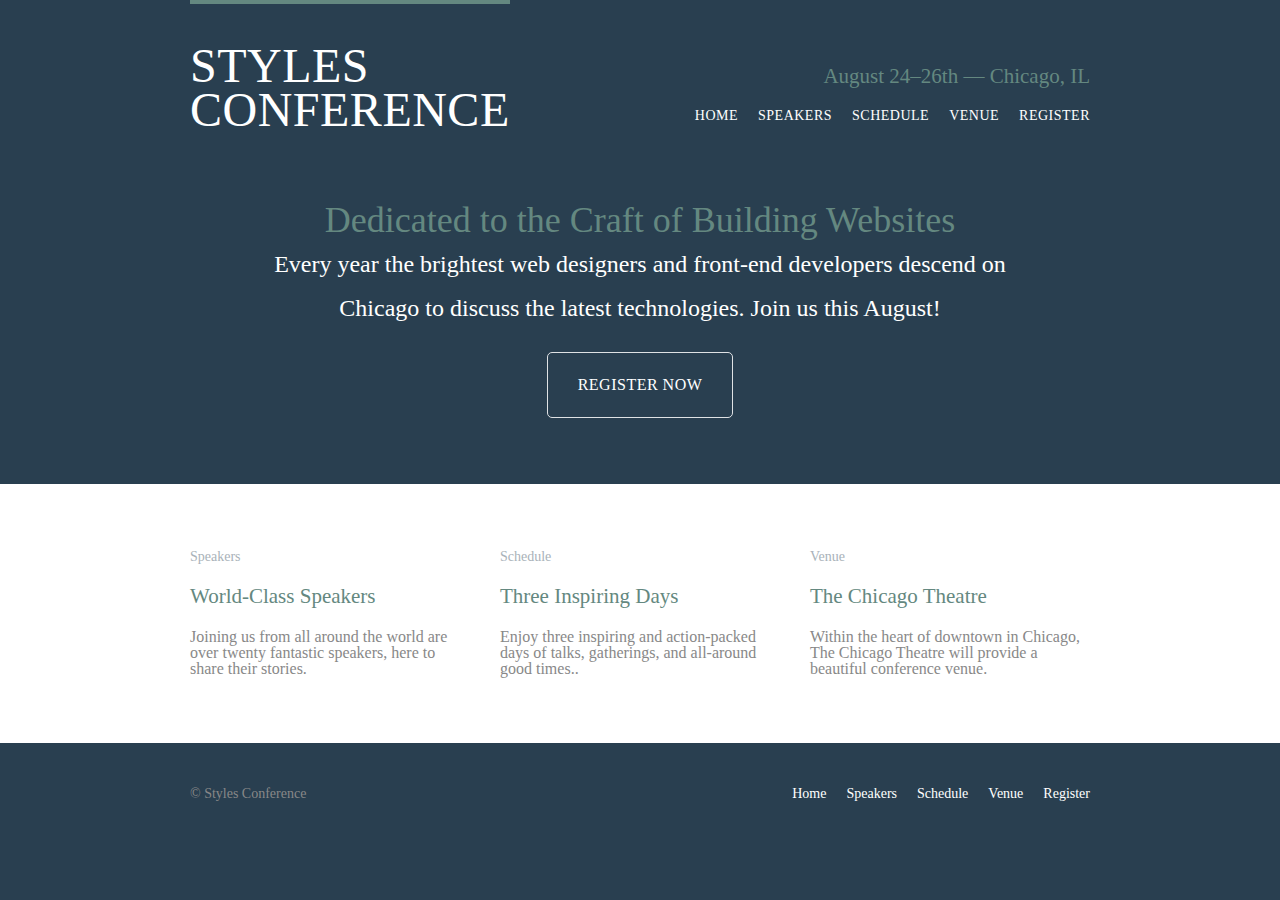
<file: index.html>
<!DOCTYPE html>
<html lang = "en">
<head>
<meta charset = "utf-8">
<title>Styles Conference</title>
<link rel="stylesheet" href="assets/stylesheets/reset.css">
<link rel="stylesheet" href="assets/stylesheets/main.css">
<link href='http://fonts.googleapis.com/css?family=Lato' rel='stylesheet' type='text/css'>
</head>

<body>
	<header class="primary-header container group">
		<h1 class="logo"><a href="index.html">Styles<br>Conference</a></h1>
		<h3 class="tagline">August 24&ndash;26th &mdash; Chicago, IL</h3>
		<nav class="nav primary-nav">
			<ul>
			<li><a href="index.html">Home</a></li><!--
			--><li><a href="speakers.html">Speakers</a></li><!--
			--><li><a href="schedule.html">Schedule</a></li><!--
			--><li><a href="venue.html">Venue</a></li><!--
			--><li><a href="register.html">Register</a></li>
		</ul>
		</nav>
	</header>
	<section class="hero container">
		<h2>Dedicated to the Craft of Building Websites</h2>
	<p>Every year the brightest web designers and front-end developers descend on Chicago to discuss the latest technologies. Join us this August!</p>
	<a class = "btn btn-alt" href="register.html">Register Now</a>


	</section>
<section class = "row">
	<div class="grid">
		<!-- Speakers -->
			<section class = " teaser col-1-3">
				<a href="speakers.html"><h5>Speakers</h5>
				<h3>World-Class Speakers</h3></a>
				<p>Joining us from all around the world are over twenty fantastic speakers, here to share their stories.</p>
			</section><!--
			Schedule
			--><section class = "teaser col-1-3">
				<a href="schedule.html"><h5>Schedule</h5>
				<h3>Three Inspiring Days</h3></a>
				<p>Enjoy three inspiring and action-packed days of talks, gatherings, and all-around good times..</p>
			</section><!--
			Venue
			--><section class = "teaser col-1-3">
				<a href="venue.html"><h5>Venue</h5>
				<h3>The Chicago Theatre</h3></a>
				<p>Within the heart of downtown in Chicago, The Chicago Theatre will provide a beautiful conference venue.</p>
			</section>
	</div>
</section>
	<footer class="primary-footer container group">
		<small>&copy; Styles Conference</small>
		<nav class="nav">
			<ul>
			<li><a href="index.html">Home</a></li><!--
			--><li><a href="speakers.html">Speakers</a></li><!--
			--><li><a href="schedule.html">Schedule</a></li><!--
			--><li><a href="venue.html">Venue</a></li><!--
			--><li><a href="register.html">Register</a></li>
		</ul>
		</nav>
	</footer>
</body>
</html>
</file>
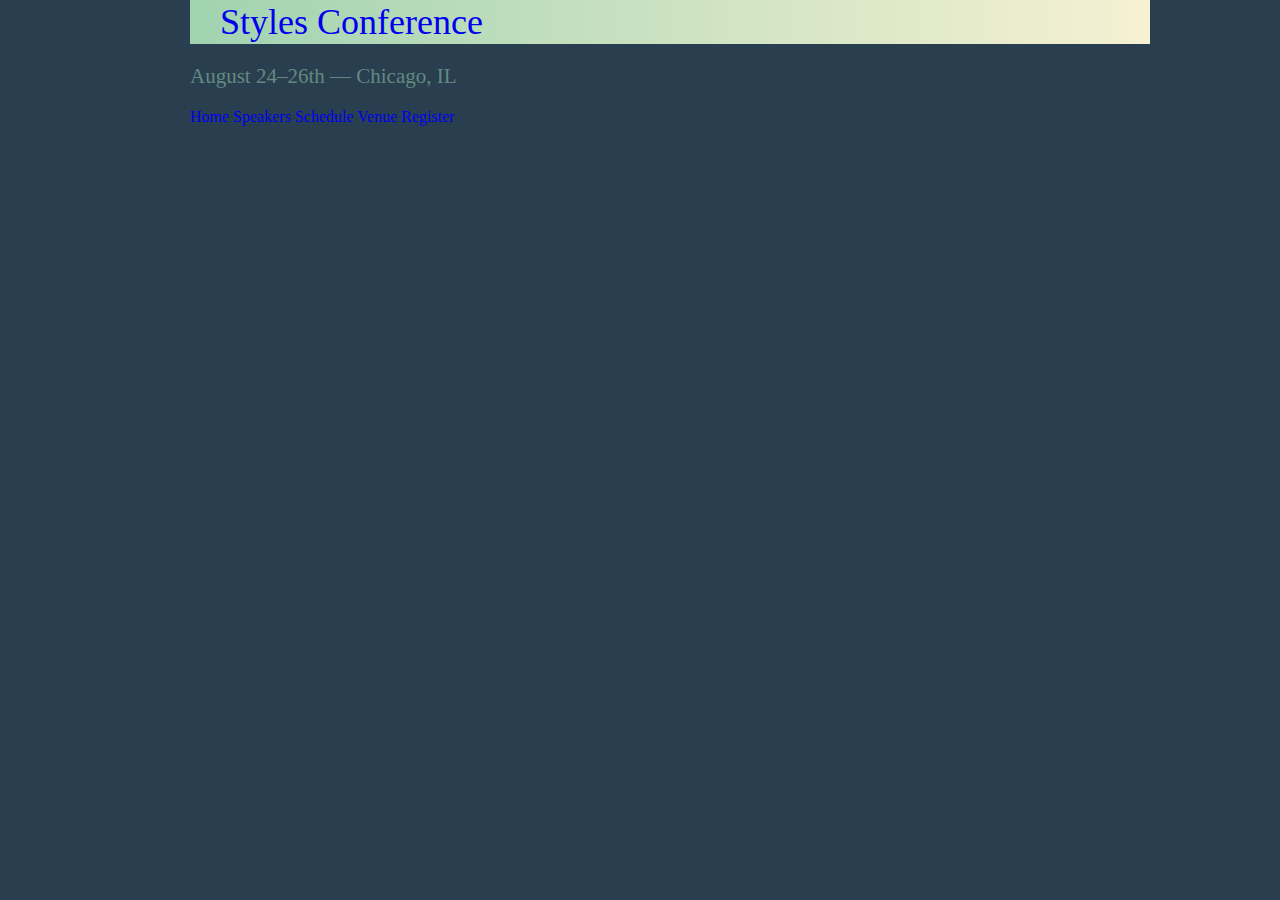
<file: register.html>
<!DOCTYPE html>
<html lang = "en">
<head>
<meta charset = "utf-8">
<title>Styles Conference</title>
<link rel="stylesheet" href="assets/stylesheets/reset.css">
<link rel="stylesheet" href="assets/stylesheets/main.css">
</head>

<body>
	<header class="container">
		<section class="row-alt">
		<div class="container">
			<h1><a href="index.html">Styles Conference</a></h1>
		</div>
	</section>
		<h3>August 24&ndash;26th &mdash; Chicago, IL</h3>
		<nav>
			<a href="index.html">Home</a>
			<a href="speakers.html">Speakers</a>
			<a href="schedule.html">Schedule</a>
			<a href="venue.html">Venue</a>
			<a href="register.html">Register</a>
		</nav>
</header>
</file>
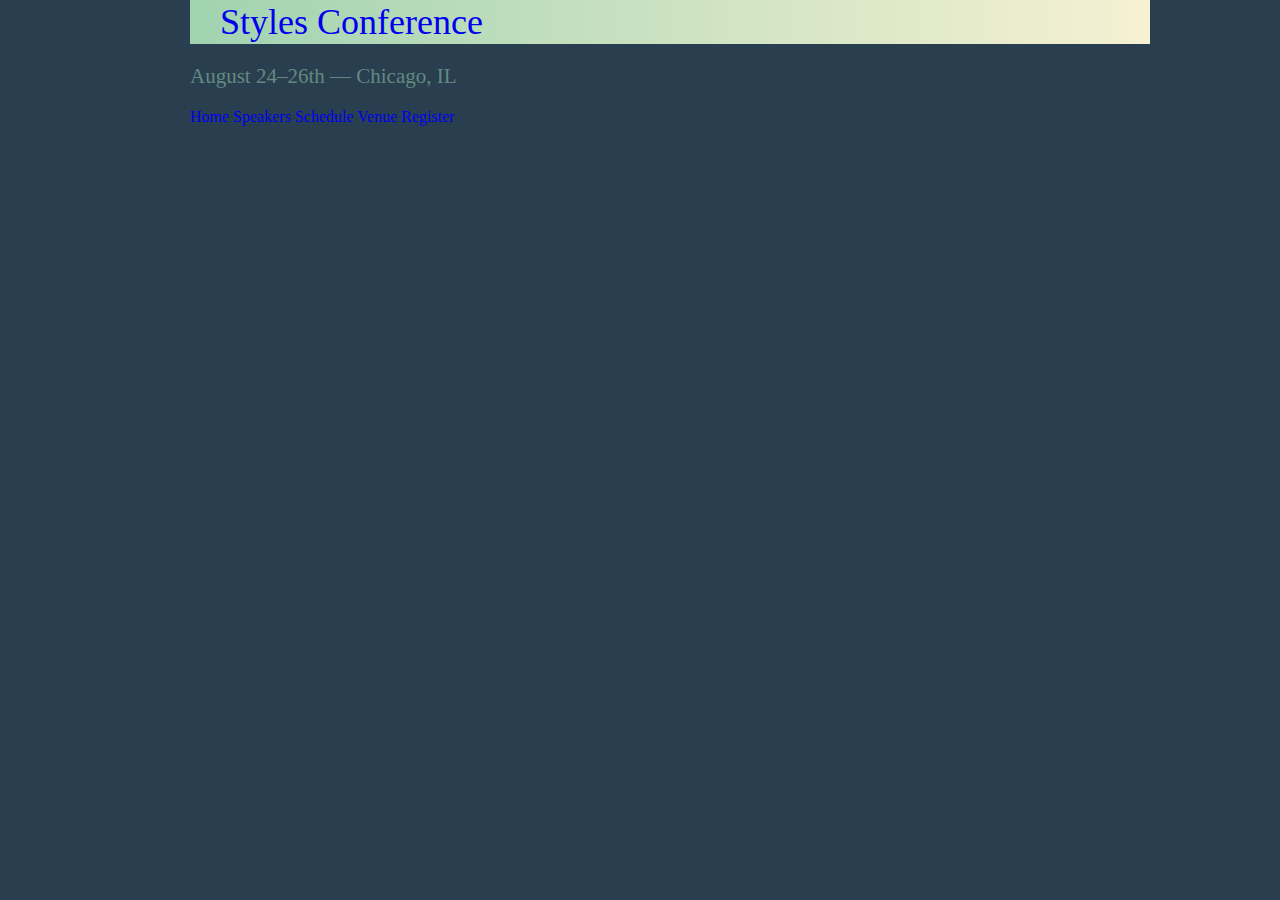
<file: schedule.html>
<!DOCTYPE html>
<html lang = "en">
<head>
<meta charset = "utf-8">
<title>Styles Conference</title>
<link rel="stylesheet" href="assets/stylesheets/reset.css">
<link rel="stylesheet" href="assets/stylesheets/main.css">
</head>

<body>
	<header class="container">
		<section class="row-alt">
		<div class="container">
			<h1><a href="index.html">Styles Conference</a></h1>
		</div>
	</section>
		<h3>August 24&ndash;26th &mdash; Chicago, IL</h3>
		<nav>
			<a href="index.html">Home</a>
			<a href="speakers.html">Speakers</a>
			<a href="schedule.html">Schedule</a>
			<a href="venue.html">Venue</a>
			<a href="register.html">Register</a>
		</nav>
	</header>
</file>
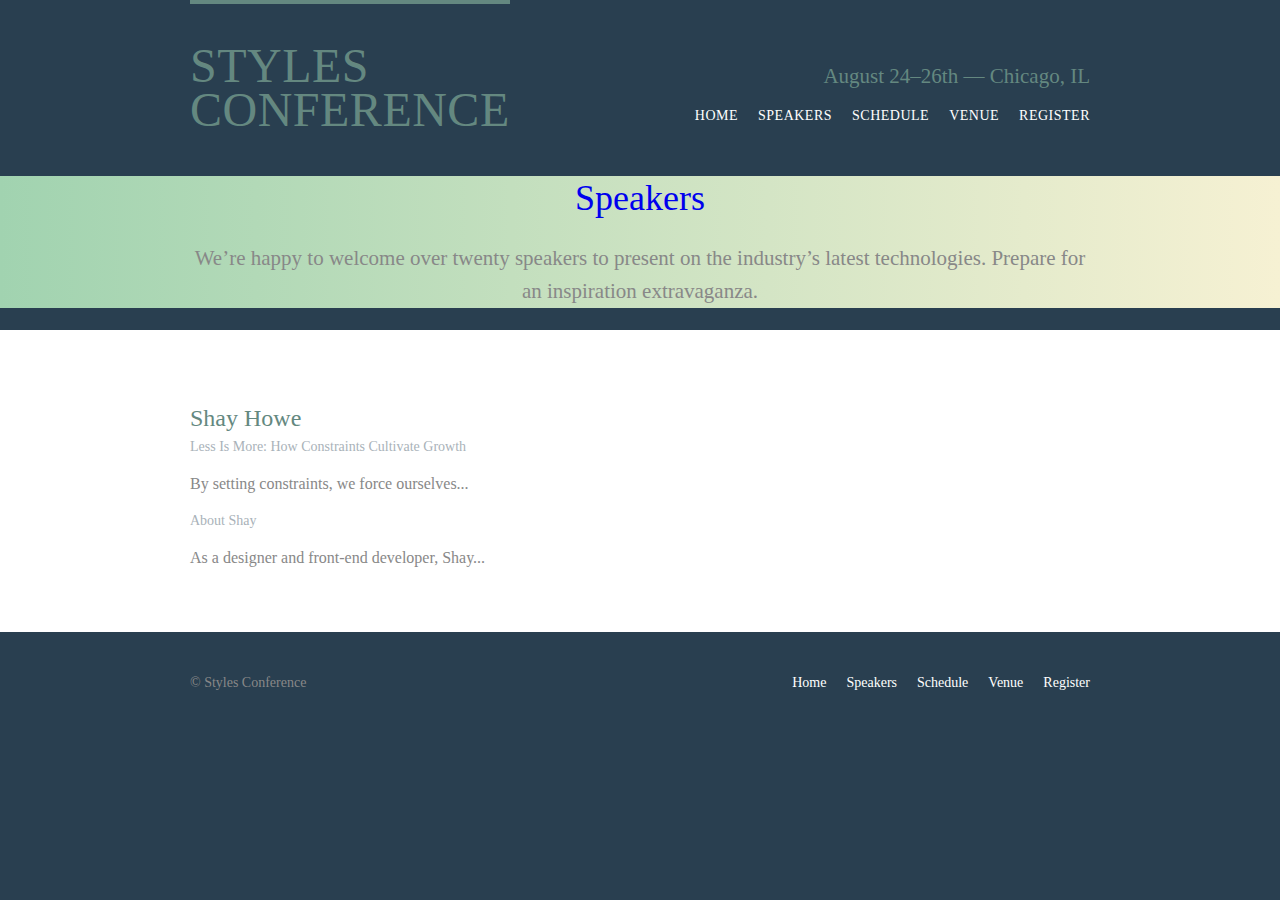
<file: speakers.html>
<!DOCTYPE html>
<html lang = "en">
<head>
<meta charset = "utf-8">
<title>Styles Conference</title>
<link rel="stylesheet" href="assets/stylesheets/reset.css">
<link rel="stylesheet" href="assets/stylesheets/main.css">
<link href='http://fonts.googleapis.com/css?family=Lato' rel='stylesheet' type='text/css'>
</head>

<body>
	<header class="primary-header container group">
		<h1 class="logo">Styles<br>Conference</h1>
		<h3 class = "tagline">August 24&ndash;26th &mdash; Chicago, IL</h3>
		<nav class="nav primary-nav">
			<ul>
			<li><a href="index.html">Home</a></li><!--
			--><li><a href="speakers.html">Speakers</a></li><!--
			--><li><a href="schedule.html">Schedule</a></li><!--
			--><li><a href="venue.html">Venue</a></li><!--
			--><li><a href="register.html">Register</a></li>
		</ul>
		</nav>
	</header>

	<section class="row-alt">
		<div class="lead container">
			<h1><a href="index.html">Speakers</a></h1>
			<p>We&#8217;re happy to welcome over twenty speakers to present on the industry&#8217;s latest technologies. Prepare for an inspiration extravaganza.</p>
		</div>
	</section>

	<section class="row">
		<div class="grid">
			<section id="shay-howe">
				<div class="col-2-3">
					<h2>Shay Howe</h2>
					<h5>Less Is More: How Constraints Cultivate Growth</h5>
					<p>By setting constraints, we force ourselves...</p>

					<h5>About Shay</h5>
					<p>As a designer and front-end developer, Shay...</p>

				</div><!--

			--><aside class="col-1-3">
			<div class="speaker-info">

			</aside>
			</section>

		</div>
	</section>

	<footer class="primary-footer container group">
		<small>&copy; Styles Conference</small>
		<nav class="nav">
			<li><a href="index.html">Home</a></li><!--
			--><li><a href="speakers.html">Speakers</a></li><!--
			--><li><a href="schedule.html">Schedule</a></li><!--
			--><li><a href="venue.html">Venue</a></li><!--
			--><li><a href="register.html">Register</a></li>
		</ul>
		</nav>
	</footer>
</body>
</html>
</file>
<file: assets/stylesheets/main.css>
/*
============
Custom list-style-position: 
============
*/

body {
	background: #293f50;
	color: #888;
	font: 300 16px/22px "Lato" "Open Sans", "Helvetica Neue", Helvetica, Arial, sans-serif;
}

h1, h2, h3, h4 {
	color:#648880;
}

h1 {
	font-size: 36px;
	line-height: 44px;
}

h2 {
	font-size: 24px;
	line-height: 44px;
}

h3 {
	font-size: 21px;
}

h4 {
	font-size: 18px;
}

h5 {
	color: #a9b2b9;
	font-size: 14px;
	font-weight: 400;
}

strong {
	font-weight: 400;
}

cite,
em {
	font-style: italic;
}



/*
============
Links
============
*/

a {
	color: #64880;
	text-decoration: none;
}

a:hover {
	color: #a9b2b9;
}

p a {
	border-bottom: 1px solid #dfe2e5;
}

/*
===========
Grid
===========
*/

*,
*:before,
*:after {
	-webkit-box-sizing: border-box;
	-moz-box-sizing: border-box;
	box-sizing: border-box;
}

.container {
	padding-left: 30px;
	padding-right: 30px;
}

.container,
.grid {
	margin: 0 auto;
	width: 960px;
}

.col-1-3 {
	width: 33.33%;
}

.col-2-3 {
	width: 66.66%;
}

.col-1-3,
.col-2-3 {
	display: inline-block;
	vertical-align: top;
}

.grid,
.col-1-3,
.col-2-3 {
	padding-left: 15px;
	padding-right: 15px;
}

/*
=================
ClearFix
=================
*/

.group:before,
.group:after {
	content: "";
	display: table;
}
.group:after {
	clear:both;
}
.group {
	clear:both;
	*zoom:1;
}

/*
================
Primary Header
================
*/

.primary-header a,
.primary-footer a {
	color:#fff;
}

.primary-header a:hover,
.primary-footer a:hover {
	color: #648880;
}

.logo {
	border-top: 4px solid #648880;
	padding: 40px 0 22px 0;
	float: left;
	font-size: 48px;
	line-height: 44px;
	font-weight: 100;
	letter-spacing: .5px;
	text-transform: uppercase;
}

.tagline {
	margin: 66px 0 22px 0;
	text-align: right;
}

.primary-nav {
	font-size: 14px;
	font-weight: 400;
	letter-spacing: .5px;
	text-transform: uppercase;
}



/*
==============
Primary footer
==============
*/

.primary-footer {
	color: #64880;
	font-size: 14px;
	padding-bottom: 44px;
	padding-top:44px;
}

.primary-footer small {
	float: left;
	font-weight: 400;
}



/*
====================
Typography
====================
*/

h1, h3, h4, h5, p {
	margin-bottom: 22px;
}

/*
============
Leads
============
*/

.lead {
	text-align: center;
}

.lead p {
	font-size: 21px;
	line-height: 33px;
}

/*
===============
Buttons
===============
*/

.btn {
	border-radius: 5px;
	color: #fff;
	cursor: pointer;
	display: inline-block;
	font-weight: 400;
	letter-spacing: .5px;
	margin: 0;
	text-transform: uppercase;
}

.row{
	background: #fff;
	padding: 66px 0 44px 0;
}
.row,
.row-alt {
	min-width: 960px;
}

.row-alt {
	background: #cbe2c1;
	background: -webkit-linear-gradient(to right, #a1d3b0, #f6f1d3);
	background: linear-gradient(to right, #a1d3b0, #f6f1d3);
	padding-right: 44px 0 22px 0;
}


.btn-alt {
	border: 1px solid #dfe2e5;
	padding: 10px 30px;
}

/*
==========
Home
==========
*/

.hero {
	color: #fff;
	line-height: 44px;
	padding: 22px 80px 66px 80px;
	text-align: center;
}

.hero h2 {
	font-size: 36px;
}

.hero p {
	font-size: 24px;
}

.teaser a:hover h3 {
	color: #a9b2b9;
}

/*
=====================
Navigation
=====================
*/

.nav {
	text-align: right;
}

.nav li {
	display: inline-block;
	margin: 0 10px;
	vertical-align: top;
}

.nav li:last-child {
	margin-right: 0;
}
</file>
